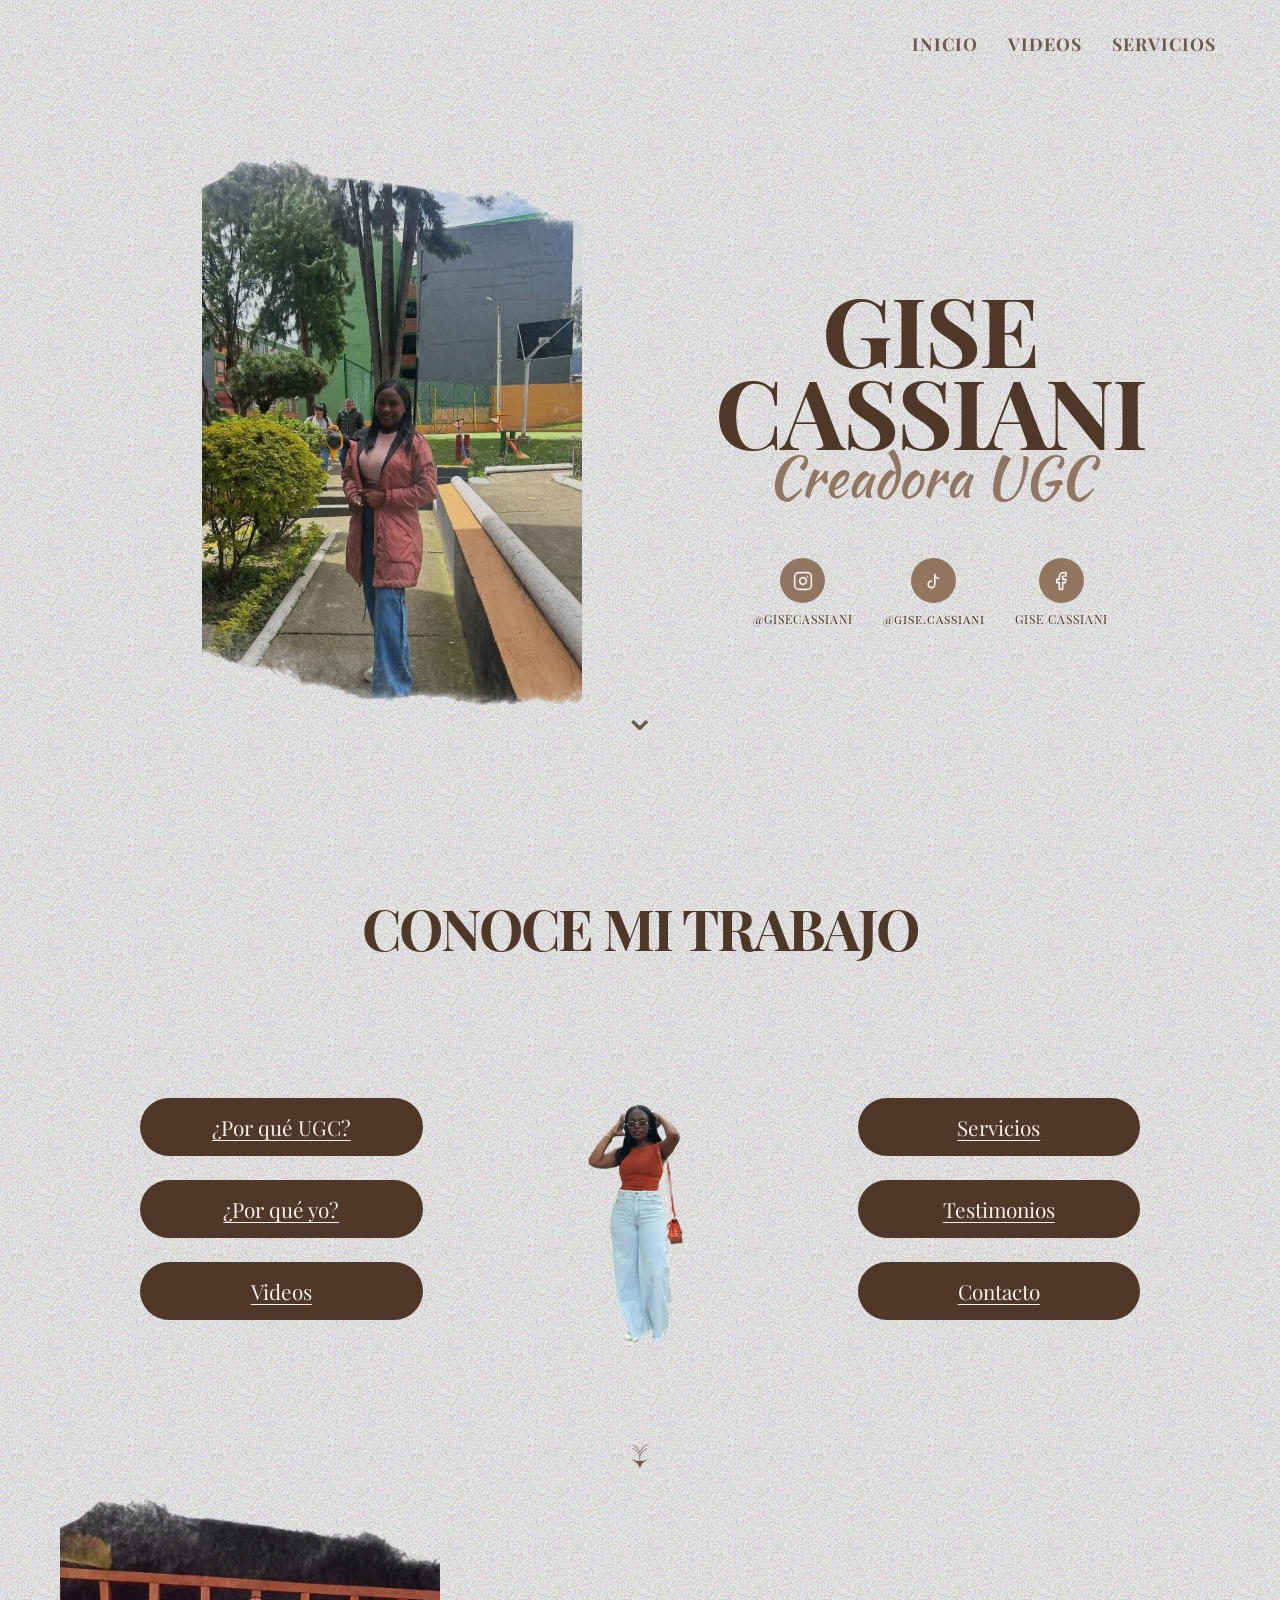
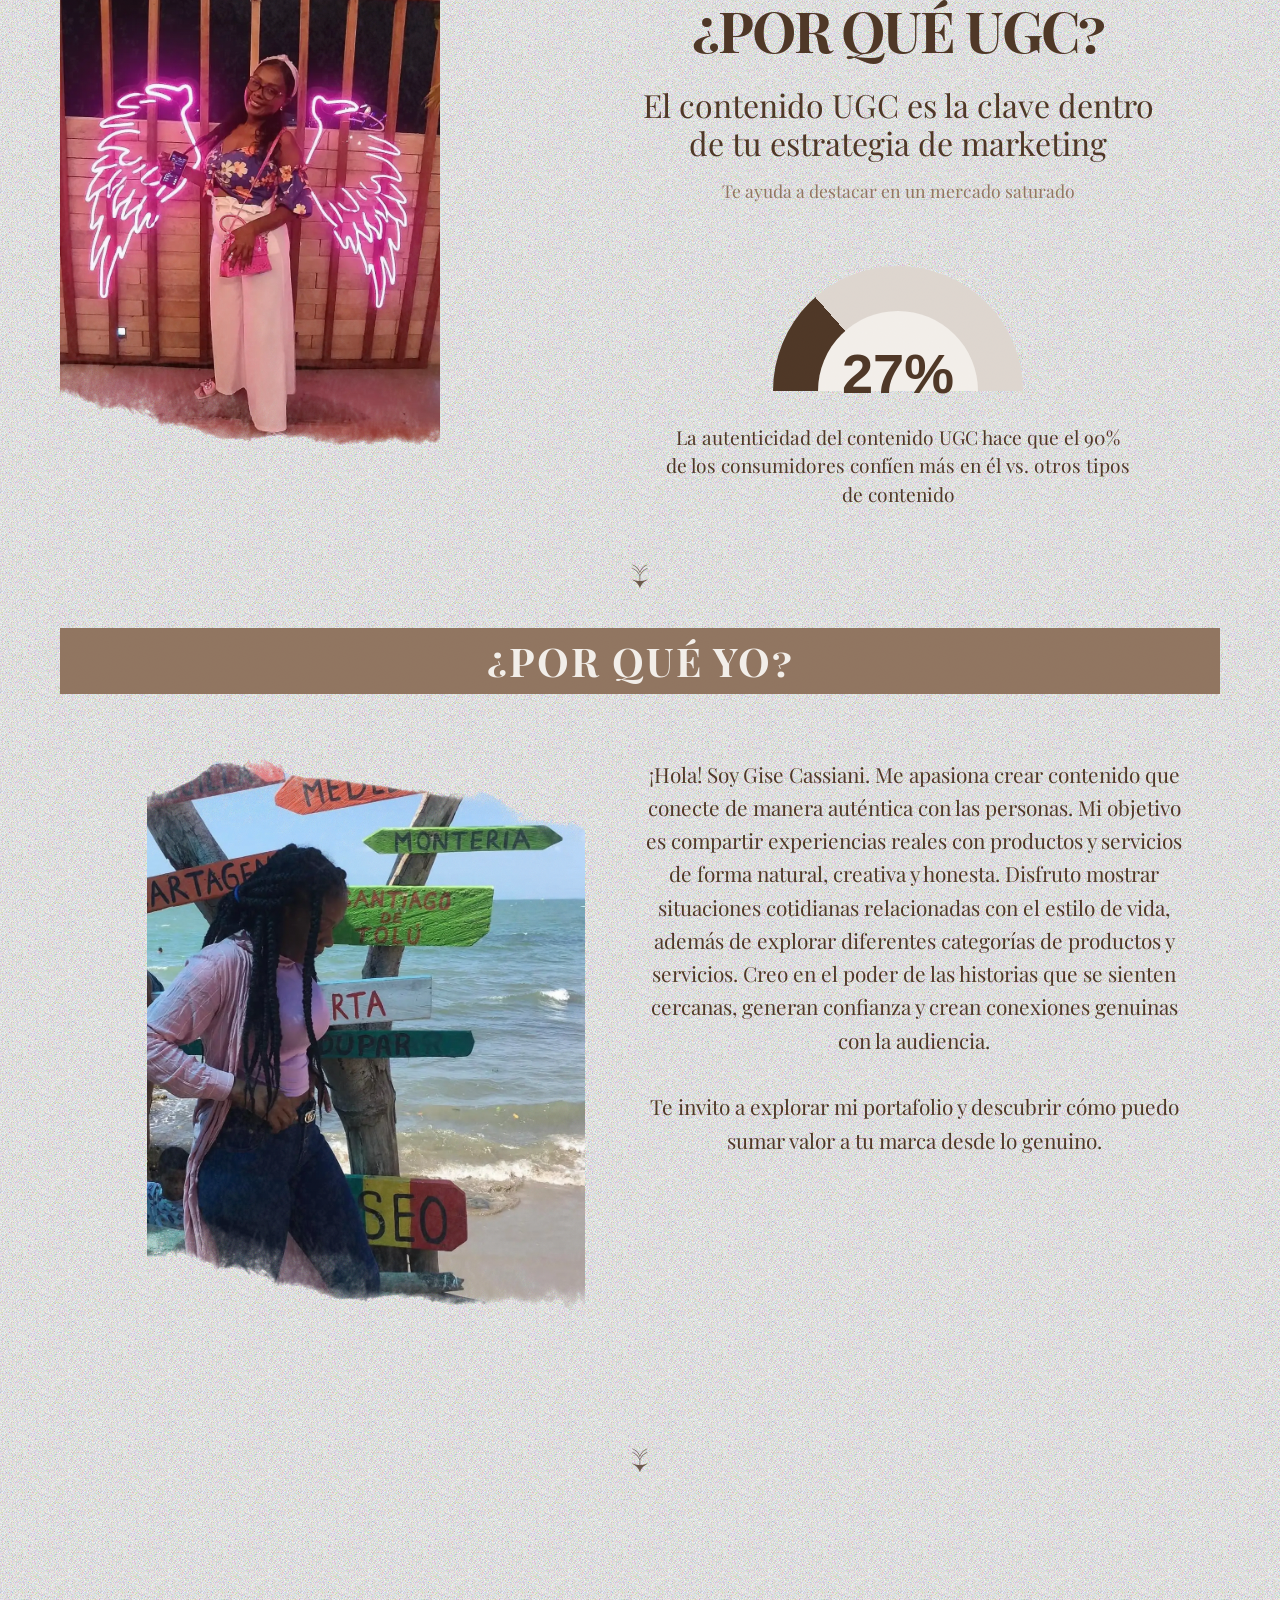
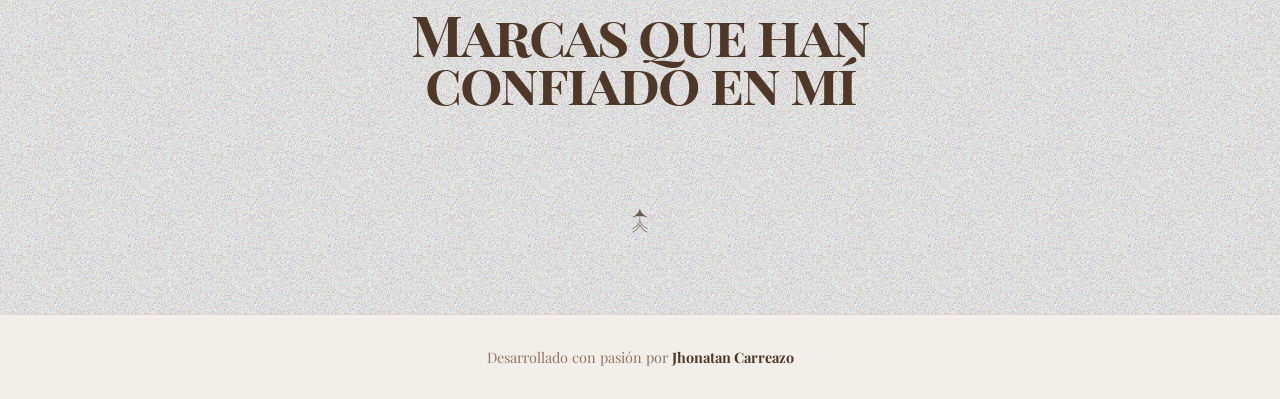
<file: index.html>
<!DOCTYPE html>
<html lang="es">

<head>
    <meta charset="UTF-8">
    <meta name="description"
        content="Gise Cassiani - Creadora de contenido UGC. Portafolio profesional de videos, fotos y estrategias de marketing auténtico para marcas.">
    <meta name="keywords"
        content="UGC, Creadora de contenido, Portafolio UGC, Marketing Digital, Videos para marcas, Gise Cassiani">
    <meta name="author" content="Jhonatan Carreazo">
    <meta name="robots" content="index, follow">
    
    <meta property="og:title" content="Gise Cassiani | Portafolio UGC">
    <meta property="og:description" content="Descubre mi trabajo como creadora de contenido UGC. ¡Hagamos magia juntos!">
    <meta property="og:type" content="website">
    <meta property="og:url" content="https://jhonatancarreazo.dev">
    <meta property="og:image" content="images/erasebg-transformed.png">
    <meta property="og:site_name" content="Gise Cassiani Portafolio">
    
    <meta name="twitter:card" content="summary_large_image">
    <meta name="twitter:title" content="Gise Cassiani | Portafolio UGC">
    <meta name="twitter:description" content="¡Conoce mi trabajo como Creadora UGC y cómo puedo ayudar a tu marca!">
    <meta name="twitter:image" content="images/hero-image.webp">
    <meta name="viewport" content="width=device-width, initial-scale=1.0">
    <title>Gise Cassiani Portafolio UGC</title>
    <link rel="preload" fetchpriority="high" as="image" href="images/hero-image.webp" type="image/webp">
    <link rel="stylesheet" href="css/style.css">
    <link rel="stylesheet" href="css/animations.css">
    <link rel="preconnect" href="https://fonts.googleapis.com">
    <link rel="preconnect" href="https://fonts.gstatic.com" crossorigin>
    <link
        href="https://fonts.googleapis.com/css2?family=Kaushan+Script&family=Playfair+Display:ital,wght@0,400;0,700;1,400&family=Playfair+Display+SC:wght@400;700;900&display=swap"
        rel="stylesheet">

    <link rel="apple-touch-icon" sizes="180x180" href="/apple-touch-icon.png">
    <link rel="icon" type="image/png" sizes="32x32" href="/favicon-32x32.png">
    <link rel="icon" type="image/png" sizes="16x16" href="/favicon-16x16.png">
    <link rel="manifest" href="/site.webmanifest">
</head>

<body>
    <!-- Cabecera principal -->
    <header>
        <nav>
            <ul>
                <li><a href="#pagina1">Inicio</a></li>
                <li><a href="pagina2.html">Videos</a></li>
                <li><a href="pagina3.html">Servicios</a></li>
            </ul>
        </nav>
    </header>

    <!-- Contenido principal -->
    <main>
        <section id="inicio" class="scroll-fade">
            <!-- Columna Izquierda: Imagen -->
            <div class="hero-image">
                <img src="images/hero-image.webp"
                    alt="Gise Cassiani" fetchpriority="high">
            </div>

            <!-- Columna Derecha: Contenido -->
            <div class="content-right">
                <h2 class="playfair-display-sc-bold">GISE<br>CASSIANI</h2>
                <p class="subtile kaushan-script-regular">Creadora UGC</p>

                <!-- Redes Sociales -->
                <div class="social-container">
                    <div class="social-item">
                        <a href="https://www.instagram.com/gisecassiani_1109/">
                            <div class="icon">
                                <!-- SVG Instagram -->
                                <svg viewBox="0 0 24 24" fill="none" stroke="currentColor" stroke-width="2" stroke-linecap="round"
                                    stroke-linejoin="round">
                                    <rect x="2" y="2" width="20" height="20" rx="5" ry="5"></rect>
                                    <path d="M16 11.37A4 4 0 1 1 12.63 8 4 4 0 0 1 16 11.37z"></path>
                                    <line x1="17.5" y1="6.5" x2="17.51" y2="6.5"></line>
                                </svg>
                            </div>
                        </a>
                        <a href="https://www.instagram.com/gisecassiani_1109/">@GISECASSIANI</a>
                    </div>

                    <div class="social-item">
                        <a href="https://www.tiktok.com/@gise.cassiani">
                            <div class="icon">
                                <!-- SVG TikTok (Aproximación) -->
                                <svg viewBox="0 0 24 24" fill="none" stroke="currentColor" stroke-width="2" stroke-linecap="round"
                                    stroke-linejoin="round">
                                    <path d="M9 12a4 4 0 1 0 4 4V4a5 5 0 0 0 5 5"></path>
                                </svg>
                            </div>
                        </a>
                        <a href="https://www.tiktok.com/@gise.cassiani">@gise.cassiani</a>
                    </div>

                    <div class="social-item">
                        <a href="https://www.facebook.com/giselis.cassianisalgado">
                            <div class="icon">
                                <!-- SVG Facebook -->
                                <svg viewBox="0 0 24 24" fill="none" stroke="currentColor" stroke-width="2" stroke-linecap="round"
                                    stroke-linejoin="round">
                                    <path d="M18 2h-3a5 5 0 0 0-5 5v3H7v4h3v8h4v-8h3l1-4h-4V7a1 1 0 0 1 1-1h3z"></path>
                                </svg>
                            </div>
                        </a>
                        <a href="https://www.facebook.com/giselis.cassianisalgado">GISE CASSIANI</a>
                    </div>
                </div>
            </div>
            <a href="#conoce-mi-trabajo" id="scroll-down-arrow" class="scroll-arrow seccion-con-flecha">
                <span>⌄</span>
            </a>
        </section>
        <section id="conoce-mi-trabajo" class="padding-global scroll-fade">
            <h2 class="titulo-seccion">CONOCE MI TRABAJO</h2>
            <div class="menu-trabajo-container">
                <div class="menu-columna">
                    <a href="#por-que-ugc" class="btn-pildora">¿Por qué UGC?</a>
                    <a href="#por-que-yo" class="btn-pildora">¿Por qué yo?</a>
                    <a href="pagina2.html" class="btn-pildora">Videos</a>
                </div>
        
                <div class="menu-imagen">
                    <img src="images/erasebg-transformed.webp" alt="Gise Cassiani" loading="lazy">
                </div>
        
                <div class="menu-columna">
                    <a href="pagina3.html#servicios" class="btn-pildora">Servicios</a>
                    <a href="pagina3.html#testimonios" class="btn-pildora">Testimonios</a>
                    <a href="pagina3.html#contacto" class="btn-pildora">Contacto</a>
                </div>
            </div>
            <a href="#por-que-ugc" class="scroll-arrow">
                <span>&#8595;</span>
            </a>
        </section>
        
        <section id="por-que-ugc" class="seccion-dividida scroll-fade">
            <div class="mitad-imagen">
                <img src="images/gise_neon.webp" alt="Por qué UGC" loading="lazy">
            </div>
        
            <div class="mitad-texto centrado-vertical">
                <h2 class="titulo-seccion">¿POR QUÉ UGC?</h2>
                <h3 class="subtitulo-serif">El contenido UGC es la clave dentro<br>de tu estrategia de marketing</h3>
                <p class="texto-pequeno">Te ayuda a destacar en un mercado saturado</p>
        
                <div class="grafico-dona-contenedor">
                    <div class="dona-mitad"></div>
                    <span class="dona-texto" data-target="90">0%</span>
                </div>
        
                <p class="texto-serif">La autenticidad del contenido UGC hace que el 90%<br>de los consumidores confíen más en
                    él vs. otros tipos<br>de contenido</p>
            </div>
            <a href="#por-que-yo" class="scroll-arrow">
                <span>&#8595;</span>
            </a>
        </section>
        
        <section id="por-que-yo" class="scroll-fade seccion-con-flecha">
            <div class="barra-titulo">
                <h2>¿POR QUÉ YO?</h2>
            </div>
        
            <div class="seccion-dividida padding-global">
                <div class="mitad-imagen-contenida">
                    <img src="images/gise_jean.webp" alt="Gise Cassiani" loading="lazy">
                </div>
        
                <div class="mitad-texto text-justificado">
                    <p class="texto-serif-grande">
                        ¡Hola! Soy Gise Cassiani. Me apasiona crear contenido que conecte de manera auténtica con las personas.
                        Mi objetivo es compartir experiencias reales con productos y servicios de forma natural, creativa y
                        honesta. Disfruto mostrar situaciones cotidianas relacionadas con el estilo de vida, además de explorar
                        diferentes categorías de productos y servicios. Creo en el poder de las historias que se sienten
                        cercanas, generan confianza y crean conexiones genuinas con la audiencia.<br><br>
                        Te invito a explorar mi portafolio y descubrir cómo puedo sumar valor a tu marca desde lo genuino.
                    </p>
                </div>
            </div>
            <a href="#marcas" class="scroll-arrow">
                <span>&#8595;</span>
            </a>
        </section>
        
        <section id="marcas" class="padding-global scroll-fade seccion-con-flecha">
            <h2 class="titulo-seccion">Marcas que han<br>confiado en mí</h2>
        
            <div class="grid-marcas">
            </div>
            <a href="#inicio" class="scroll-arrow">
                <span>&#8593;</span>
            </a>
        </section>
    </main>
    <footer class="site-footer">
        <p>Desarrollado con pasión por
            <a href="https://jhonatancarreazo.dev" target="_blank" rel="noopener noreferrer">Jhonatan Carreazo</a>
        </p>
    </footer>
<script src="js/scroll.js" defer></script>
<script>
    // 1. Funcionalidad dinámica para TODAS las flechas (tanto bajar como subir)
    document.querySelectorAll('.scroll-arrow').forEach(flecha => {
        flecha.addEventListener('click', function (e) {
            e.preventDefault();
            const targetId = this.getAttribute('href');
            const targetSection = document.querySelector(targetId);

            if (targetSection) {
                targetSection.scrollIntoView({ behavior: 'smooth' });
            }
        });
    });

    // 2. Funcionalidad inteligente para las teclas "Flecha Abajo" y "Flecha Arriba"
    window.addEventListener('keydown', function (e) {
        // Lista de todas tus secciones en orden
        const secciones = ['#inicio', '#conoce-mi-trabajo', '#por-que-ugc', '#por-que-yo', '#marcas'];
        const scrollActual = window.scrollY;
        let targetSection = null;

        // Si presiona Flecha Abajo (Bajar)
        if (e.key === 'ArrowDown') {
            for (let i = 0; i < secciones.length; i++) {
                const elemento = document.querySelector(secciones[i]);
                if (elemento && elemento.offsetTop > scrollActual + 50) {
                    targetSection = elemento;
                    break;
                }
            }
        }
        // Si presiona Flecha Arriba (Subir)
        else if (e.key === 'ArrowUp') {
            for (let i = secciones.length - 1; i >= 0; i--) {
                const elemento = document.querySelector(secciones[i]);
                if (elemento && elemento.offsetTop < scrollActual - 50) {
                    targetSection = elemento;
                    break;
                }
            }
        }

        // Ejecutar el movimiento si se encontró una sección
        if (targetSection) {
            e.preventDefault(); // Evita el salto brusco
            targetSection.scrollIntoView({ behavior: 'smooth' });
        }
    });

    /* ==========================================================================
           ANIMACIÓN DEL PORCENTAJE (COUNT-UP) AL HACER SCROLL
           ========================================================================== */
       const animarContador = (elemento) => {
            const target = +elemento.getAttribute('data-target'); // Captura el 90
            const duracion = 1500; // 1.5 segundos
            const velocidad = duracion / target;
            let conteoActual = 0;

            // Buscamos la dona gráfica que está en el mismo contenedor que el texto
            const donaGrafica = elemento.closest('.grafico-dona-contenedor').querySelector('.dona-mitad');

            const actualizarContador = setInterval(() => {
                conteoActual++;

                // 1. Actualiza el texto (0% -> 90%)
                elemento.textContent = conteoActual + '%';

                // 2. Actualiza el diseño de la dona en tiempo real
                if (donaGrafica) {
                    donaGrafica.style.setProperty('--porcentaje', conteoActual);
                }

                if (conteoActual === target) {
                    clearInterval(actualizarContador);
                }
            }, velocidad);
        };

        // Crear el observador de pantalla
        const observadorDona = new IntersectionObserver((entries, observer) => {
            entries.forEach(entry => {
                // Si el contenedor de la dona es visible al menos en un 30%
                if (entry.isIntersecting) {
                    const textoDona = entry.target.querySelector('.dona-texto');
                    animarContador(textoDona);

                    // Dejamos de observar para que la animación solo se ejecute una vez
                    //observer.unobserve(entry.target);
                }
            });
        }, {
            threshold: 0.3 // Se activa cuando el 30% del elemento entra en pantalla
        });

        // Indicar al observador qué elemento debe vigilar
        const contenedorDona = document.querySelector('.grafico-dona-contenedor');
        if (contenedorDona) {
            observadorDona.observe(contenedorDona);
        }
</script>
</body>

</html>
</file>
<file: css/style.css>
/* ==========================================================================
   0. VARIABLES GLOBALES (Design Tokens)
   ========================================================================== */
:root {
    /* Paleta de Colores */
    --color-fondo: #F3EFEA;
    --color-principal: #4D3524;
    --color-secundario: #90745F;
    --color-hover: #635041;
    --color-texto-suave: #6C594A;
    --color-borde: #DED6CF;

    /* Tipografías */
    --font-titulos: "Playfair Display SC", serif;
    --font-textos: "Playfair Display", serif;
    --font-cursiva: "Kaushan Script", cursive;
    --font-sans: Arial, sans-serif;
}

/* ==========================================================================
   1. REINICIO GENERAL Y SCROLLBAR
   ========================================================================== */
* {
    margin: 0;
    padding: 0;
    box-sizing: border-box;
}

html {
    scrollbar-width: auto;
    scrollbar-color: var(--color-principal) var(--color-fondo);
}

::-webkit-scrollbar {
    width: 12px;
    height: 12px;
    background-color: var(--color-fondo);
}

::-webkit-scrollbar-track {
    background-color: var(--color-fondo);
}

::-webkit-scrollbar-thumb {
    background-color: var(--color-principal);
    border-radius: 10px;
    border: 3px solid var(--color-fondo);
}

::-webkit-scrollbar-thumb:hover {
    background-color: var(--color-secundario);
}

/* ==========================================================================
   2. ESTILOS BASE Y CUERPO (BODY)
   ========================================================================== */
body {
    font-family: var(--font-titulos);
    color: var(--color-principal);
    overflow-x: hidden;
    background-image: url("data:image/svg+xml,%3Csvg viewBox='0 0 200 200' xmlns='http://www.w3.org/2000/svg'%3E%3Cfilter id='noiseFilter'%3E%3CfeTurbulence type='fractalNoise' baseFrequency='0.65' numOctaves='3' stitchTiles='stitch'/%3E%3C/filter%3E%3Crect width='100%25' height='100%25' filter='url(%23noiseFilter)'/%3E%3C/svg%3E");
    background-size: 100px;
    opacity: 0.98;
}

@keyframes gradientFlow {
    0% {
        background-position: 0% 50%;
    }

    50% {
        background-position: 100% 50%;
    }

    100% {
        background-position: 0% 50%;
    }
}

/* ==========================================================================
   3. CLASES DE TIPOGRAFÍA Y UTILIDADES
   ========================================================================== */
.playfair-display-sc-bold {
    font-family: var(--font-titulos);
    font-weight: 700;
}

.kaushan-script-regular {
    font-family: var(--font-cursiva);
}

.padding-global {
    padding: 4rem 2rem;
}

.text-center,
.texto-centro {
    text-align: center;
}

.align-center {
    align-items: center;
}

.justify-center {
    justify-content: center;
}

/* ==========================================================================
   4. CABECERA Y NAVEGACIÓN
   ========================================================================== */
header {
    padding: 2rem 4rem 0 0;
    text-align: right;
    background: transparent;
}

nav {
    box-shadow: none;
}

nav ul {
    list-style: none;
    display: flex;
    justify-content: flex-end;
    gap: 30px;
}

nav ul li {
    display: inline;
}

nav ul li a {
    color: var(--color-texto-suave);
    text-decoration: none;
    font-family: var(--font-textos);
    font-size: 1.1rem;
    font-weight: 700;
    text-transform: uppercase;
    letter-spacing: 1px;
    transition: color 0.3s ease;
}

nav ul li a:hover {
    color: var(--color-principal);
}

/* ==========================================================================
   5. COMPONENTES GLOBALES (Botones, Títulos, Flechas)
   ========================================================================== */
.titulo-seccion {
    font-family: var(--font-titulos);
    font-size: 3.5em;
    color: var(--color-principal);
    text-align: center;
    margin-bottom: 2rem;
    font-weight: 700;
}

.btn-pildora {
    background-color: var(--color-principal);
    color: var(--color-fondo);
    font-family: var(--font-textos);
    font-size: 1.3em;
    text-decoration: underline;
    text-underline-offset: 4px;
    text-decoration-thickness: 1px;
    padding: 15px 30px;
    border-radius: 50px;
    text-align: center;
    transition: transform 0.3s ease;
}

.btn-pildora:hover {
    transform: scale(1.05);
}

/* Flecha de Scroll Dinámica */
.seccion-con-flecha {
    position: relative;
    padding-bottom: 80px !important;
}

.scroll-arrow {
    position: absolute;
    bottom: 20px;
    left: 50%;
    transform: translateX(-50%);
    font-size: 2.5rem;
    color: var(--color-principal);
    text-decoration: none;
    cursor: pointer;
    z-index: 100;
    opacity: 0.8;
    transition: opacity 0.3s ease, color 0.3s ease;
    animation: bounce 2s infinite;
}

.scroll-arrow:hover {
    opacity: 1;
    color: var(--color-hover);
}

@keyframes bounce {

    0%,
    20%,
    50%,
    80%,
    100% {
        transform: translateX(-50%) translateY(0);
    }

    40% {
        transform: translateX(-50%) translateY(-10px);
    }

    60% {
        transform: translateX(-50%) translateY(-5px);
    }
}

/* Contenedores Flexibles (50/50) */
.seccion-dividida {
    display: flex;
    flex-wrap: wrap;
    min-height: 80vh;
}

.mitad-imagen,
.mitad-texto {
    flex: 1;
    min-width: 300px;
}

.mitad-imagen img {
    width: 100%;
    height: 100%;
    object-fit: cover;
}

.centrado-vertical {
    display: flex;
    flex-direction: column;
    justify-content: center;
    align-items: center;
    text-align: center;
    padding: 2rem 4rem;
}

/* ==========================================================================
   6. SECCIONES ESPECÍFICAS
   ========================================================================== */
main {
    width: 100%;
    max-width: 1200px;
    margin: 0 auto;
    padding: 20px;
}

/* 6.1 Inicio (Hero Section) */
#inicio {
    display: flex;
    flex-direction: row;
    align-items: center;
    justify-content: center;
    height: 85vh;
    gap: 5%;
    position: relative;
}

.hero-image {
    flex: 1;
    display: flex;
    justify-content: flex-end;
    max-width: 45%;
}

.hero-image img, 
.mitad-imagen img,
.mitad-imagen-contenida img {
    width: 100%;
    max-width: 380px;
    height: 600px;
    object-fit: cover;
    border-radius: 20px;
    /* 2. La Magia: Aplicamos la Máscara Rasgada */
        /* Usamos -webkit- para compatibilidad con Chrome, Safari, Edge, etc. */
        -webkit-mask-image: url('../images/6.png');
        mask-image: url('../images/6.png');
    
        /* 3. Ajustamos la máscara para que cubra toda la imagen */
        -webkit-mask-size: cover;
        mask-size: cover;
    
        /* 4. Centramos la máscara */
        -webkit-mask-position: center;
        mask-position: center;
    
        /* 5. Evitamos que se repita */
        -webkit-mask-repeat: no-repeat;
        mask-repeat: no-repeat;
    
        /* Opcional: Un toque sutil de sombra para darle profundidad */
        box-shadow: 0 5px 15px rgba(0, 0, 0, 0.1);
    
        /* Mantenemos la transición que tienes definida */
        transition: all 0.3s ease;
    
}

.content-right {
    flex: 1;
    display: flex;
    flex-direction: column;
    align-items: center;
    text-align: center;
}

h2 {
    font-size: 6em;
    color: var(--color-principal);
    line-height: 0.85;
    margin-bottom: 0;
    letter-spacing: -2px;
}

.subtile {
    font-size: 3.5em;
    color: var(--color-secundario);
    margin-top: -15px;
}

/* Redes Sociales */
.social-container {
    display: flex;
    gap: 30px;
    margin-top: 40px;
}

.social-item {
    display: flex;
    flex-direction: column;
    align-items: center;
    gap: 8px;
}

.icon {
    width: 45px;
    height: 45px;
    background-color: var(--color-secundario);
    border-radius: 50%;
    display: flex;
    justify-content: center;
    align-items: center;
}

.icon svg {
    width: 20px;
    height: 20px;
    color: var(--color-fondo);
}

.social-item a {
    text-decoration: none;
    font-family: var(--font-titulos);
    font-size: 0.75em;
    color: var(--color-principal);
    letter-spacing: 1px;
}

/* 6.2 Conoce mi trabajo */
.menu-trabajo-container {
    display: flex;
    justify-content: center;
    align-items: center;
    gap: 3rem;
    max-width: 1000px;
    margin: 0 auto;
}

.menu-columna {
    display: flex;
    flex-direction: column;
    gap: 1.5rem;
    flex: 1;
}

.menu-imagen {
    flex: 1.2;
    display: flex;
    justify-content: center;
}

.menu-imagen img {
    max-width: 100%;
    height: 450px;
    object-fit: contain;
}

/* 6.3 ¿Por qué UGC? & ¿Por qué yo? */
.subtitulo-serif {
    font-family: var(--font-textos);
    font-size: 2em;
    color: var(--color-principal);
    font-weight: 400;
    margin-bottom: 1rem;
    line-height: 1.2;
}

.texto-pequeno {
    font-family: var(--font-textos);
    color: var(--color-secundario);
    font-size: 1.1em;
    margin-bottom: 2rem;
}

.texto-serif {
    font-family: var(--font-textos);
    color: var(--color-principal);
    font-size: 1.2em;
    line-height: 1.5;
}

.texto-serif-grande {
    font-family: var(--font-textos);
    color: var(--color-principal);
    font-size: 1.3em;
    line-height: 1.6;
    text-align: center;
}

.barra-titulo {
    background-color: var(--color-secundario);
    padding: 1rem;
    text-align: center;
    margin-top: 10px;
}

.barra-titulo h2 {
    color: var(--color-fondo);
    font-family: var(--font-titulos);
    font-size: 2.5em;
    margin: 0;
    letter-spacing: 2px;
}

.mitad-imagen-contenida {
    flex: 1;
    display: flex;
    justify-content: center;
    align-items: center;
}

.mitad-imagen-contenida img {
    max-width: 80%;
    border-radius: 10px;
}

/* Gráfico Dona CSS */
.grafico-dona-contenedor {
    position: relative;
    width: 250px;
    margin: 2rem auto;
}

.dona-mitad {
    width: 250px;
    height: 125px;
    position: relative;
    background: conic-gradient(from 270deg at 50% 100%,
                var(--color-principal) 0deg,
                var(--color-principal) calc(var(--porcentaje, 0) * 1.8deg),
                var(--color-borde) calc(var(--porcentaje, 0) * 1.8deg),
                var(--color-borde) 180deg,
                transparent 180deg);
    border-top-left-radius: 125px;
    border-top-right-radius: 125px;
    transition: background 0.1s linear;
}

.dona-mitad::after {
    content: '';
    position: absolute;
    bottom: 0;
    left: 50%;
    transform: translateX(-50%);
    width: 160px;
    /* Ancho interno (250px - 45px de grosor de cada lado) */
    height: 80px;
    /* Alto interno (125px - 45px de grosor superior) */
    background: var(--color-fondo);
    /* Se mimetiza con el fondo con ruido */
    border-top-left-radius: 80px;
    border-top-right-radius: 80px;
}

.dona-texto {
    position: absolute;
    bottom: -15px;
    left: 50%;
    transform: translateX(-50%);
    font-size: 3.5em;
    font-weight: 900;
    color: var(--color-principal);
    font-family: var(--font-sans);
    z-index: 10;
}

/* 6.4 Marcas */
#marcas {
    min-height: 40vh;
    display: flex;
    flex-direction: column;
    justify-content: center;
}

/* 6.5 Videos */
.seccion-videos {
    position: relative;
    padding: 4rem 0;
    min-height: 80vh;
}

.fondo-bicolor {
    position: absolute;
    top: 0;
    left: 0;
    width: 100%;
    height: 100%;
    background-color: #4d3524e0;
    z-index: -1;
    border-radius: 10px;
}

.videos-header {
    display: flex;
    justify-content: center;
    align-items: center;
    position: relative;
    margin-bottom: 3rem;
}

.btn-back {
    position: absolute;
    left: 5%;
    width: 45px;
    height: 45px;
    background-color: var(--color-fondo);
    color: var(--color-principal);
    border-radius: 50%;
    display: flex;
    justify-content: center;
    align-items: center;
    text-decoration: none;
}

.pildora-titulo {
    background-color: var(--color-fondo);
    padding: 10px 40px;
    border-radius: 50px;
}

.pildora-titulo h2 {
    font-family: var(--font-textos);
    font-size: 2em;
    color: var(--color-principal);
    margin: 0;
    font-weight: 400;
}

.videos-grid {
    display: flex;
    justify-content: center;
    flex-wrap: wrap;
    gap: 2rem;
    max-width: 1000px;
    margin: 0 auto;
    padding: 20px;
}

.video-card {
    position: relative;
    width: 300px;
    height: 500px;
    flex-shrink: 0;
    border-radius: 20px;
    overflow: hidden;
    border: 6px solid var(--color-fondo);
    box-shadow: 0 10px 20px rgba(0, 0, 0, 0.1);
}

.video-card img,
.video-card video {
    width: 100%;
    height: 100%;
    object-fit: cover;
    display: block;
}

.play-icon {
    position: absolute;
    top: 50%;
    left: 50%;
    transform: translate(-50%, -50%);
    width: 50px;
    height: 50px;
    background-color: rgba(77, 53, 36, 0.7);
    color: var(--color-fondo);
    border-radius: 50%;
    display: flex;
    justify-content: center;
    align-items: center;
    font-size: 1.5em;
    cursor: pointer;
}

/* 6.6 Servicios y Contacto */
.seccion-servicios {
    display: flex;
    align-items: center;
    gap: 4rem;
}

.servicios-titulo-bloque {
    background-color: var(--color-principal);
    padding: 2rem 3rem;
    width: 40%;
}

.servicios-titulo-bloque h2 {
    color: var(--color-fondo);
    font-size: 3em;
    font-family: var(--font-titulos);
    margin: 0;
    text-align: right;
}

.lista-servicios {
    list-style: none;
    flex: 1;
    display: flex;
    flex-direction: column;
    gap: 2rem;
}

.lista-servicios li {
    display: flex;
    align-items: flex-start;
    gap: 1rem;
}

.diamante {
    color: var(--color-principal);
    font-size: 1.5em;
    margin-top: -5px;
}

.lista-servicios p {
    font-family: var(--font-sans);
    color: var(--color-principal);
    font-size: 1.1em;
    line-height: 1.5;
    letter-spacing: 1px;
}

.circulo-espejo {
    width: 450px;
    height: 450px;
    border-radius: 50%;
    overflow: hidden;
}

.circulo-espejo img {
    width: 100%;
    height: 100%;
    object-fit: cover;
}

.titulo-magia {
    font-family: var(--font-titulos);
    font-size: 3.5em;
    color: var(--color-principal);
    line-height: 1.1;
    margin-bottom: 0.5rem;
}

.subtitulo-contacto {
    font-family: var(--font-textos);
    color: var(--color-secundario);
    font-size: 1.2em;
    margin-bottom: 3rem;
    letter-spacing: 2px;
}

.info-contacto {
    display: flex;
    flex-direction: column;
    align-items: center;
    gap: 1rem;
    margin-bottom: 3rem;
}

.contacto-item {
    display: flex;
    align-items: center;
    gap: 15px;
    color: var(--color-secundario);
}

.contacto-item svg {
    width: 24px;
    height: 24px;
}

.contacto-item span {
    font-family: var(--font-textos);
    font-size: 1.2em;
}

/* ==========================================================================
   6.7 TESTIMONIOS Y ESTADÍSTICAS (Página 3)
   ========================================================================== */
.titulo-estadisticas {
    font-family: var(--font-textos);
    font-size: 4em;
    color: var(--color-principal);
    margin-bottom: 3rem;
    font-weight: 400;
    text-align: center;
}

.ampersand {
    font-family: var(--font-textos);
    font-size: 1.5em;
    font-weight: 700;
    vertical-align: middle;
}

.estadisticas-grid {
    display: flex;
    justify-content: center;
    gap: 2rem;
    flex-wrap: wrap;
}

.stat-columna {
    flex: 1;
    min-width: 250px;
    max-width: 350px;
    text-align: center;
}

.stat-columna img {
    width: 100%;
    border-radius: 10px;
    box-shadow: 0 4px 10px rgba(0, 0, 0, 0.05);
}

.stat-fuente {
    font-family: var(--font-textos);
    font-size: 1.5em;
    color: var(--color-secundario);
    margin-top: 1rem;
}

/* Soporte extra para contacto (Página 3) */
.mitad-imagen-circular {
    flex: 1;
    display: flex;
    justify-content: center;
}




/* ==========================================================================
   7. FOOTER
   ========================================================================== */
.site-footer {
    text-align: center;
    padding: 2rem;
    background-color: var(--color-fondo);
    color: var(--color-secundario);
    font-family: var(--font-textos);
    font-size: 0.9em;
    border-top: 1px solid var(--color-borde);
    margin-top: 2rem;
}

.site-footer a {
    color: var(--color-principal);
    text-decoration: none;
    font-weight: 700;
    transition: color 0.3s ease;
}

.site-footer a:hover {
    color: var(--color-secundario);
    text-decoration: underline;
}

/* ==========================================================================
   8. MEDIA QUERIES (Ajustes para Móviles)
   ========================================================================== */
@media (max-width: 768px) {

    /* Header y Nav */
    header {
        padding: 1.5rem;
        text-align: center;
    }

    nav ul {
        justify-content: center;
    }

    nav ul li {
        margin: 0 10px;
    }

    nav ul li a {
        font-size: 1rem;
    }

    /* Inicio */
    #inicio {
        flex-direction: column;
        height: auto;
        padding-top: 2rem;
        gap: 20px;
    }

    .hero-image {
        max-width: 100%;
        justify-content: center;
    }

    .hero-image img {
        height: auto;
        max-height: 400px;
    }

    h2 {
        font-size: 3.5em;
    }

    .subtile {
        font-size: 2em;
    }

    .social-container {
        flex-direction: column;
        gap: 15px;
    }

    /* Layout general */
    .seccion-dividida {
        flex-direction: column;
    }

    .menu-trabajo-container {
        flex-direction: column;
        gap: 1rem;
    }

    /* Videos */
    .seccion-videos {
        padding: 2rem 0;
    }

    .videos-header {
        flex-direction: column;
        gap: 1rem;
        padding: 0 1rem;
    }

    .btn-back {
        position: static;
        margin-bottom: 10px;
    }

    .videos-grid {
        gap: 1rem;
        padding: 10px;
    }

    .video-card {
        width: 100%;
        max-width: 300px;
        height: 450px;
    }

    /* Servicios */
    .seccion-servicios {
        flex-direction: column;
        gap: 2rem;
    }

    .servicios-titulo-bloque {
        width: 100%;
        padding: 1.5rem;
    }

    .servicios-titulo-bloque h2 {
        font-size: 2.2em;
        text-align: center;
    }

    .lista-servicios {
        gap: 1.5rem;
    }

    /* Contacto */
    .seccion-dividida.align-center {
        flex-direction: column;
    }

    .circulo-espejo {
        width: 300px;
        height: 300px;
    }

    .titulo-magia {
        font-size: 2.5em;
    }
}


/* ==========================================================================
   ESTILOS DE MAQUETA DE IPHONE PARA VIDEOS
   ========================================================================== */

/* Contenedor que centra e introduce el teléfono en la rejilla */
.phone-container {
    display: flex;
    justify-content: center;
    align-items: center;
    margin: 20px auto;
}

.outside-border {
    position: relative;
    width: 212px;
    height: 438px;
    border: 0.6px solid rgba(255, 255, 255, 0.3);
    border-radius: 35px;
    background-color: #000;
    /* Fondo negro de seguridad tras el video */
    box-shadow: 0 10px 30px rgba(0, 0, 0, 0.5);
}

/* Video adaptado perfectamente a la pantalla interna del dispositivo */
.phone-video {
    position: absolute;
    top: 0;
    left: 0;
    width: 100%;
    height: 100%;
    object-fit: cover;
    border-radius: 29px;
    /* Curvatura adaptada al marco interior */
    z-index: 1;
}

/* Capa interna del borde */
.inside-border {
    position: relative;
    display: flex;
    justify-content: center;
    width: 100%;
    height: 100%;
    border: 6px solid black;
    border-radius: 35px;
}

/* IMPORTANTE: Los siguientes elementos flotan encima del video.
   Usamos pointer-events: none para permitir hacer clic al play del video sin bloqueos */
.camera,
.lock,
.time,
.date,
.t-r-info,
.torch-outter,
.camera-outter,
.bottom-line {
    z-index: 2;
    pointer-events: none;
    color: #fff;
    font-family: -apple-system, BlinkMacSystemFont, "Segoe UI", Roboto, sans-serif;
}

/* Botones Físicos Laterales */
.silencer {
    position: absolute;
    background-color: white;
    border-radius: 5px;
    width: 2px;
    height: 13px;
    left: -2px;
    top: 81.5px;
    opacity: 0.8;
}

.volume-up,
.volume-down {
    position: absolute;
    background-color: white;
    border-radius: 5px;
    height: 28px;
    width: 1px;
    left: -1.5px;
    opacity: 0.8;
}

.volume-up {
    top: 110px;
}

.volume-down {
    top: 148px;
}

.button-on {
    position: absolute;
    background-color: white;
    border-radius: 5px;
    height: 45px;
    width: 2px;
    right: -2px;
    opacity: 0.8;
    top: 121px;
}

/* Elementos de la pantalla del iPhone (Notch, hora, etc.) */
.camera {
    display: flex;
    justify-content: center;
    position: absolute;
    width: 76px;
    height: 20px;
    background-color: black;
    border-bottom-left-radius: 15px;
    border-bottom-right-radius: 15px;
    top: 0;
}

.camera-dot {
    display: flex;
    justify-content: center;
    align-items: center;
    position: absolute;
    background-color: rgba(255, 255, 255, 0.2);
    border-radius: 50%;
    width: 5px;
    height: 5px;
    left: 12px;
    top: 5px;
}

.camera-dot-2 {
    position: absolute;
    background-color: #fff;
    border-radius: 50%;
    width: 4px;
    height: 4px;
    opacity: 0.3;
    filter: blur(1px);
}

.camera-dot-3 {
    position: absolute;
    background-color: #000;
    border-radius: 50%;
    width: 1px;
    height: 1px;
    opacity: 0.7;
}

.camera-speaker {
    position: absolute;
    background-color: #fff;
    width: 28px;
    height: 1px;
    border-radius: 20px;
    top: -3px;
    opacity: 0.2;
}

.lock {
    position: absolute;
    width: 12px;
    height: 10px;
    top: 34px;
    background-color: white;
    border-radius: 2px;
}

.lock-locked {
    position: absolute;
    width: 9px;
    height: 15px;
    border: 1.5px solid white;
    border-radius: 20px;
    top: -7px;
    left: 1.7px;
}

.time {
    position: absolute;
    top: 46px;
    font-size: 42px;
    font-weight: 200;
    letter-spacing: -1px;
}

.date {
    position: absolute;
    top: 94px;
    font-size: 10px;
    font-weight: 300;
}

.t-r-info {
    display: flex;
    gap: 5px;
    position: absolute;
    right: 17px;
    top: 8px;
    font-size: 10px;
}

.battery {
    position: relative;
    margin-top: 4px;
    height: 7px;
    width: 14px;
    border: 0.7px solid rgba(255, 255, 255, 0.7);
    border-radius: 2px;
}

.battery .bar {
    width: calc(80% - 2px);
    height: calc(100% - 2px);
    background-color: #fff;
    margin: 1px;
    border-radius: 1px;
}

.battery .dot {
    position: absolute;
    right: -2px;
    top: 1.5px;
    width: 1px;
    height: 3px;
    background-color: rgba(255, 255, 255, 0.7);
    border-radius: 2px;
}

/* Accesos directos inferiores */
.torch-outter {
    display: flex;
    flex-direction: column;
    justify-content: center;
    align-items: center;
    position: absolute;
    width: 23px;
    height: 23px;
    background-color: rgba(255, 255, 255, 0.2);
    left: 29px;
    bottom: 30px;
    border-radius: 50%;
}

.torch-outter .light {
    width: 6px;
    height: 1px;
    background-color: #fff;
    border-radius: 3px;
}

.torch-outter .top {
    margin-top: 1px;
    width: 6px;
    height: 4px;
    background-color: #fff;
    border-radius: 0.5px 0.5px 50% 50%;
}

.torch-outter .switch-section {
    margin-top: -1px;
    width: 3px;
    height: 9px;
    background-color: #fff;
    border-radius: 1px;
}

.torch-outter .switch {
    position: absolute;
    top: 10px;
    left: 10.5px;
    border-radius: 50%;
    width: 2px;
    height: 4px;
    background-color: #000;
}

.torch-outter .switch .dot {
    position: absolute;
    bottom: 0.4px;
    left: 0.4px;
    width: 1.2px;
    height: 1.2px;
    background-color: #fff;
    border-radius: 50%;
}

.camera-outter {
    display: flex;
    align-items: center;
    justify-content: center;
    position: absolute;
    width: 23px;
    height: 23px;
    background-color: rgba(255, 255, 255, 0.2);
    right: 29px;
    bottom: 30px;
    border-radius: 50%;
}

.camera-outter .box {
    width: 12px;
    height: 8px;
    background-color: #fff;
    border-radius: 1px;
}

.camera-outter .eye {
    position: absolute;
    background-color: #fff;
    width: 5px;
    height: 2px;
    top: 6px;
    border-radius: 1px 1px 0 0;
}

.camera-outter .circle {
    position: absolute;
    top: 9px;
    width: 5px;
    height: 5px;
    border: 1px solid #000;
    border-radius: 50%;
}

.camera-outter .dot {
    position: absolute;
    width: 5px;
    height: 5px;
    top: 7px;
    right: 5.2px;
    background-color: #000;
    border-radius: 50%;
    transform: scale(0.2);
}

.bottom-line {
    position: absolute;
    height: 2.5px;
    width: 80px;
    background-color: #fff;
    bottom: 6px;
    border-radius: 2px;
    opacity: 0.8;
    left: 50%;
    transform: translateX(-50%);
}
</file>
<file: css/animations.css>
/* 1. APARICIÓN SUAVE (FADE IN) */
.fade-in {
    opacity: 0;
    animation: fadeInAnimation 1.5s ease-in forwards;
}

@keyframes fadeInAnimation {
    from {
        opacity: 0;
        transform: translateY(20px);
    }

    to {
        opacity: 1;
        transform: translateY(0);
    }
}

/* 2. EFECTO HOVER EN VIDEOS Y TARJETAS */
.video-card,
.mitad-imagen img,
.circulo-espejo {
    transition: transform 0.4s ease, box-shadow 0.4s ease;
}


.video-card:hover,
.mitad-imagen img:hover{
    transform: scale(1.02);
    box-shadow: 0 20px 30px rgba(0, 0, 0, 0.15);
}

/* 3. FLOTAR PARA ICONOS O BOTONES */
@keyframes float {
    0% {
        transform: translateY(0px);
    }

    50% {
        transform: translateY(-10px);
    }

    100% {
        transform: translateY(0px);
    }
}

.icon,
.hero-image,
.circulo-espejo,
.menu-imagen,
.diamante {
    animation: float 3s ease-in-out infinite;
}


.titulo-seccion,
.titulo-magia {
    animation: slideInLeft 1s ease-out;
}

@keyframes slideInLeft {
    from {
        opacity: 0;
        transform: translateX(-50px);
    }

    to {
        opacity: 1;
        transform: translateX(0);
    }
}


/* Estado inicial: invisible y un poco desplazado */
.scroll-fade {
    opacity: 0;
    transform: translateY(30px);
    transition: all 0.8s ease-out;
}

/* Estado activo: cuando el JS detecta que entró en pantalla */
.scroll-fade.active {
    opacity: 1;
    transform: translateY(0);
}

/* QUITAMOS el hover de los enlaces de navegación */
nav a {
    transition: none !important;
    /* Elimina animaciones en el nav */
}
</file>
